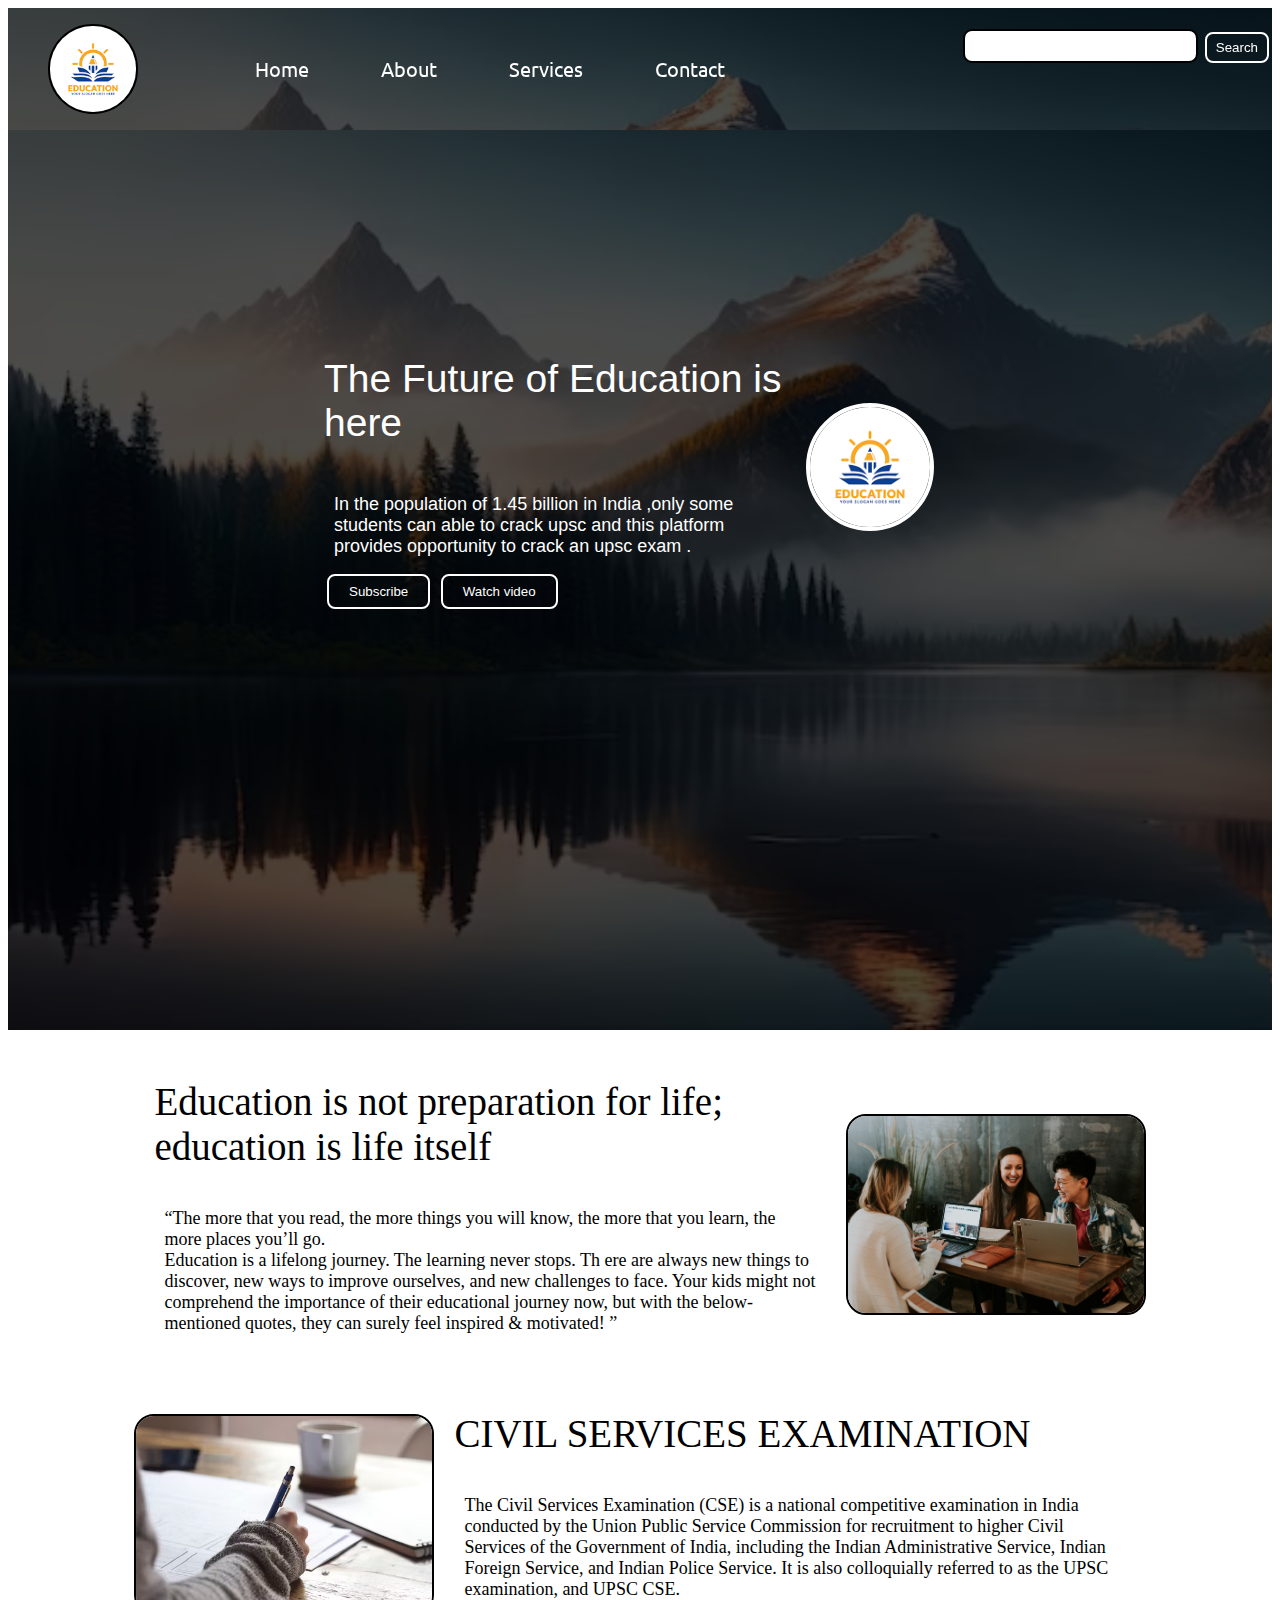
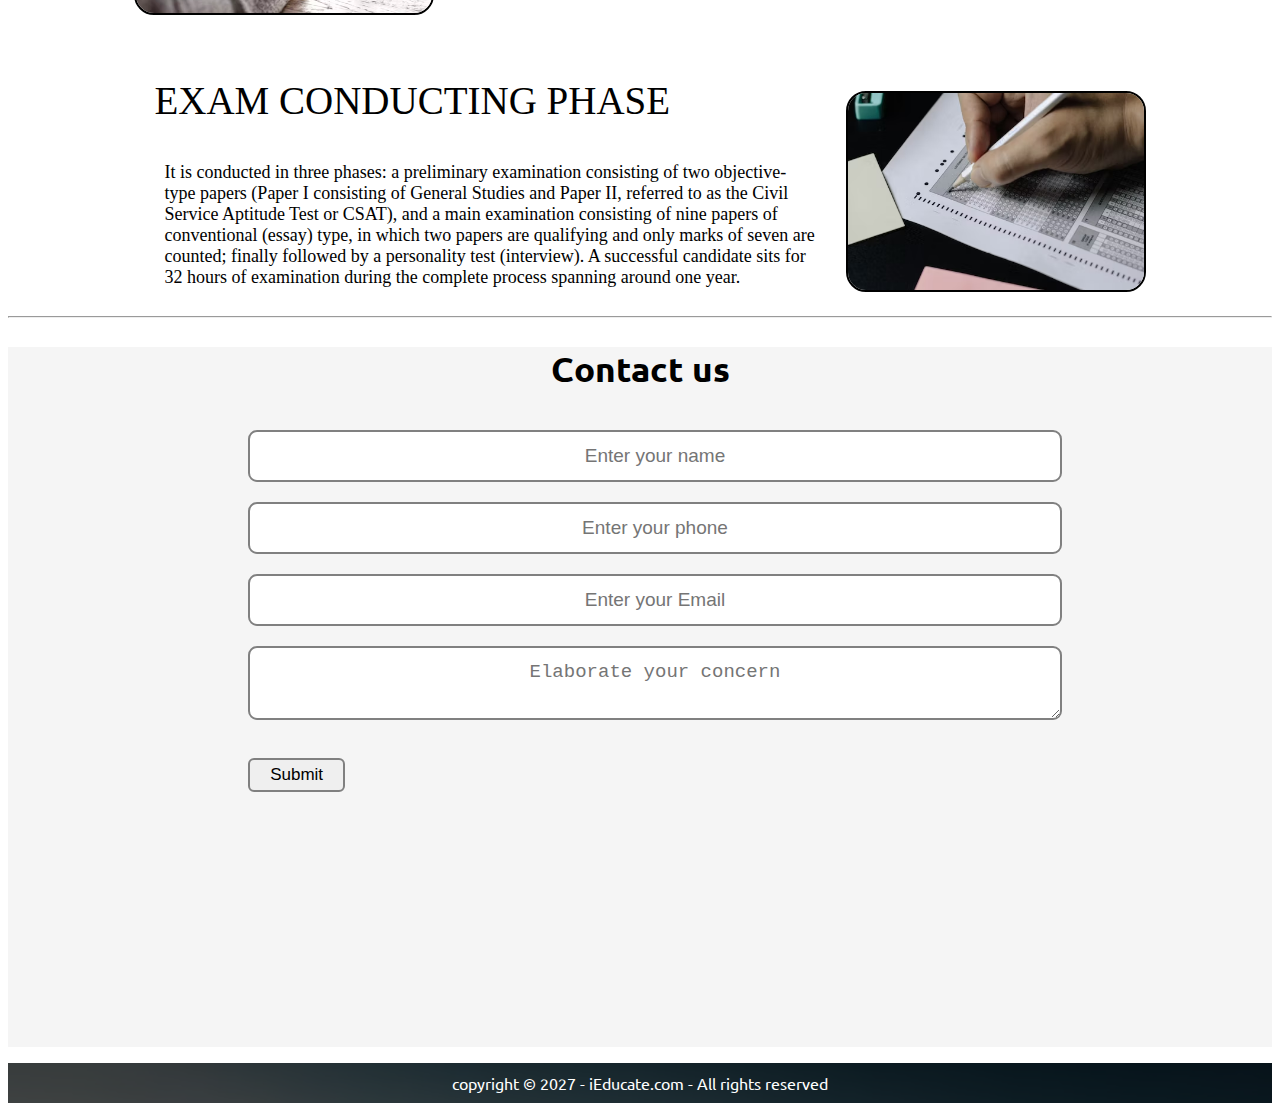
<file: index.html>
<!DOCTYPE html>
<html lang="en">

<head>
    <meta charset="UTF-8">
    <meta name="viewport" content="width=device-width, initial-scale=1.0">
    <link rel="stylesheet" href="style.css">
    <link rel="stylesheet" href="responsive.css">
    <title>Educate-Transforming Online Education </title>
</head>

<body>
    <nav class="navbar background h-nav-resp">
        <ul class="nav-list v-class-resp">
            <div class="logo"><img src="download.png" alt="logo"></div>
            <li><a href="#home">Home</a></li>
            <li><a href="#about">About</a></li>
            <li><a href="#services">Services</a></li>
            <li><a href="#contact">Contact</a></li>
        </ul>
        <div class="rightnav v-class-resp">
            <input type="text" name="Search" id="search">
            <button class="btn btn-sm">Search</button>
        </div>  
        <div class="burger">
            <div class="line"></div>
            <div class="line"></div>
            <div class="line"></div>
        </div> 
    </nav>

    <section class="background firstsection" id="about">
        <div class="box-main">
            <div class="firsthalf">
                <p class="text-big">The Future of Education is here</p>
                <p class="text-small">In the population of 1.45 billion in India
                    ,only some students can able to crack upsc and this platform
                    provides opportunity to crack an upsc exam . </p>
                <div class="buttons">
                    <button class="btn">Subscribe</button>
                    <button class="btn">Watch video</button>
                </div>

            </div>
            <div class="secondhalf">
                <img src="download.png" alt="logo">
            </div>
        </div>
    </section>

    <section>
        <div class="section" id="services">
            <div class="paras">
                <p class="sectiontag text-big"> Education is not preparation for life;
                    education is life itself</p>
                <p class="sectionsubtag text-small">“The more that you read, the more things you will know,
                    the more that you learn, the more places you’ll go.<br>Education is a lifelong journey. The learning
                    never stops. Th ere are always new things to discover, new ways to improve ourselves, and new
                    challenges to face. Your kids might not comprehend the importance of their educational journey now,
                    but with the below-mentioned quotes, they can surely feel inspired & motivated! ”</p>
            </div>
            <div class="thumbnail">
                <img src="educat.jpg" alt="study image" class="imgfluid">
            </div>
        </div>
    </section>

    <section>
        <div class="section sec-left">
            <div class="paras">
                <p class="sectiontag text-big"> CIVIL SERVICES EXAMINATION </p>

                <p class="sectionsubtag text-small">The Civil Services Examination (CSE) is a national competitive
                    examination in India conducted by the Union Public Service Commission for recruitment to higher
                    Civil Services of the Government of India, including the Indian Administrative Service, Indian
                    Foreign Service, and Indian Police Service. It is also colloquially referred to as the UPSC
                    examination, and UPSC CSE.</p>
            </div>
            <div class="thumbnail">
                <img src="cse.avif" alt="study image" class="imgfluid">
            </div>
        </div>
    </section>

    <section>
        <div class="section">
            <div class="paras">
                <p class="sectiontag text-big">EXAM CONDUCTING PHASE </p>

                <p class="sectionsubtag text-small">It is conducted in three phases: a preliminary examination consisting
                    of two objective-type papers (Paper I consisting of General Studies and Paper II, referred to as the
                    Civil Service Aptitude Test or CSAT), and a main examination consisting of nine papers of
                    conventional (essay) type, in which two papers are qualifying and only marks of seven are counted;
                    finally followed by a personality test (interview). A successful candidate sits for 32 hours
                    of examination during the complete process spanning around one year.</p>
            </div>
            <div class="thumbnail">
                <img src="upsc.avif" alt="study image" class="imgfluid">
            </div>
        </div>
    </section>
    <hr>

   <section class="contact" id="contact">
    <h2  class="textcenter">Contact us</h2>
    <div class="form">
    <input  class="form-input" type="text" name="name" id="name" placeholder="Enter your name">
    <input class="form-input" name="phone" id="phone" placeholder="Enter your phone">
    <input class="form-input" name="email" id="email" placeholder="Enter your Email">
    <textarea class="form-input" id="text" placeholder="Elaborate your concern"></textarea>
    <button class="btn-dark btn-sm">Submit</button>
    </div>  
   </section>

   <footer class="background">
    <p class="textfooter">
    copyright &copy; 2027 - iEducate.com - All rights reserved
    </p>
   </footer>

   <script src="resp.js"> </script>  
</body>

</html>
</file>
<file: style.css>
@import url('https://fonts.googleapis.com/css2?family=Ubuntu&display=swap');
*navbar {
   margin: 0;
   padding: 0;
}

html{
   scroll-behavior: smooth;
}

.logo {
   width: 20%;
   display: flex;
   justify-content: left;
   align-items: center;
}

.logo img {
   width: 50%;
   border: 2px solid black;
   border-radius: 50%;
}

.navbar {
   display: flex;
   align-items: center;
   justify-content: center;
   position: sticky;
   top: 0;
   cursor: pointer;
  
}

.nav-list {
   width: 70%;
   /* background-color: black;   */
   display: flex;
   align-items: center;
}

.nav-list li {
   list-style: none;
   padding: 27px 36px;
}

.nav-list li a {
   color: white;
   text-decoration: none;
   font-size: 20px;
   font-family: 'Ubuntu', sans-serif;;

}

.nav-list li a:hover {
   color: grey;
}

.rightnav {
   width: 30%;
   /* background-color: blue; */
   text-align: right;
}

#search {
   padding: 5px;
   font-size: 17px;
   border: 2px solid black;
   border-radius: 9px;
   margin-bottom: 50px;
}

.background {
   background: rgba(0, 0, 0, 0.7)url(bg1.avif);
   background-size: cover;
   background-blend-mode: darken;

}

.firstsection {
   height: 100vh;
}

.box-main {
   display: flex;
   justify-content: center;
   align-items: center;
   color: white;
   font-family: 'Segoe UI', Tahoma, Geneva, Verdana, sans-serif;
   max-width: 50%;
   margin: auto;
   height: 75%; 
}

.firsthalf {
   width: 80%;
   display: flex;
   flex-direction: column;
   justify-content: center;
}

.secondhalf {
   width: 30%;
}

.secondhalf img {
   width: 70%;
   border: 4px solid white;
   border-radius: 150px;
   display: flex;
   margin: auto;
}

.text-big {
   font-size: 39px;
}

.text-small {
   font-size: 18px;
   margin: 10px;
}

.btn {
   padding: 8px 20px;
   margin: 7px 3px;
   border: 2px solid white;
   border-radius: 8px;
   background: none;
   color: white;
   cursor: pointer;

}

.btn:hover {
   color: grey;
}


.btn-sm {
   padding: 6px 9px;
   vertical-align: middle;
}

.btn-dark {
   color: black;
   border: 2px solid grey;
   font-size: 17px;
   padding: 5px 20px;
   border-radius: 6px;
   margin-top: 24px;
   cursor: pointer;
}

.section {
   /* height: 500px; */
   display: flex;
   align-items: center;
   justify-content: space-evenly;
   max-width: 80%;
   margin: auto;
   padding: 10px;
}

.paras {
   padding: 0px 20px;
}

.sec-left {
   flex-direction: row-reverse;
}

.thumbnail img {

   width: 296px;
   margin-top: 50px;
   border: 2px solid black;
   border-radius: 20px;

}


.contact {
   background-color: whitesmoke;
   height: 700px;
}

.textcenter {
   display: flex;
   align-items: center;
   justify-content: center;
   font-size: xx-large;
   font-size: 35px;
    font-family: 'Ubuntu', sans-serif;
}


.form {
   max-width: 62%;
   margin: 25px auto;
}

.form-input {
   margin: 10px 0px;
   width: 100%;
   text-align: center;
   border: 2px solid grey;
   border-radius: 9px;
   font-size: 19px;
   padding: 13px;
}

.textfooter{
   display: flex;
   align-items: center;
   justify-content: center;
   font-family: 'Ubuntu', sans-serif;
   color: white;
   padding: 10px;
} 

.burger{
   display: none;
   position: absolute;
   cursor: pointer;
   right: 5%;
   top: 15px;
}
.line{
   width: 44%;
   background-color: white;
   height: 6px;
   margin: 5px 3px;
}
</file>
<file: responsive.css>
@media only screen and (max-width: 1140px){
    .nav-list{
       flex-direction: column;
    }
    .navbar{
       flex-direction: column;
       height: 475px;
       transition: all 1s ease-out;
      }
    .logo{
       justify-content: center;  
    }
    .rightnav{
       text-align: center;
    }
    #search{
       width: 100%;
       margin-bottom: 10px;
    }
    .burger{
       display: block;
    }
 
 .h-nav-resp{
    height: 76px;
 }
 
 .v-class-resp{
    opacity: 0;
 }
 
 .box-main{
    flex-direction: column-reverse;
    max-width: 100%;
 }
 
 .section{
    flex-direction: column-reverse;
 }
 
 .text-small{
 text-align: center;
 }
 
 .text-big{
 text-align: center;
 }
 
 .buttons{
 text-align: center;  
 }
 
 .paras{
 padding: 0px;
 }
 
 }
</file>
